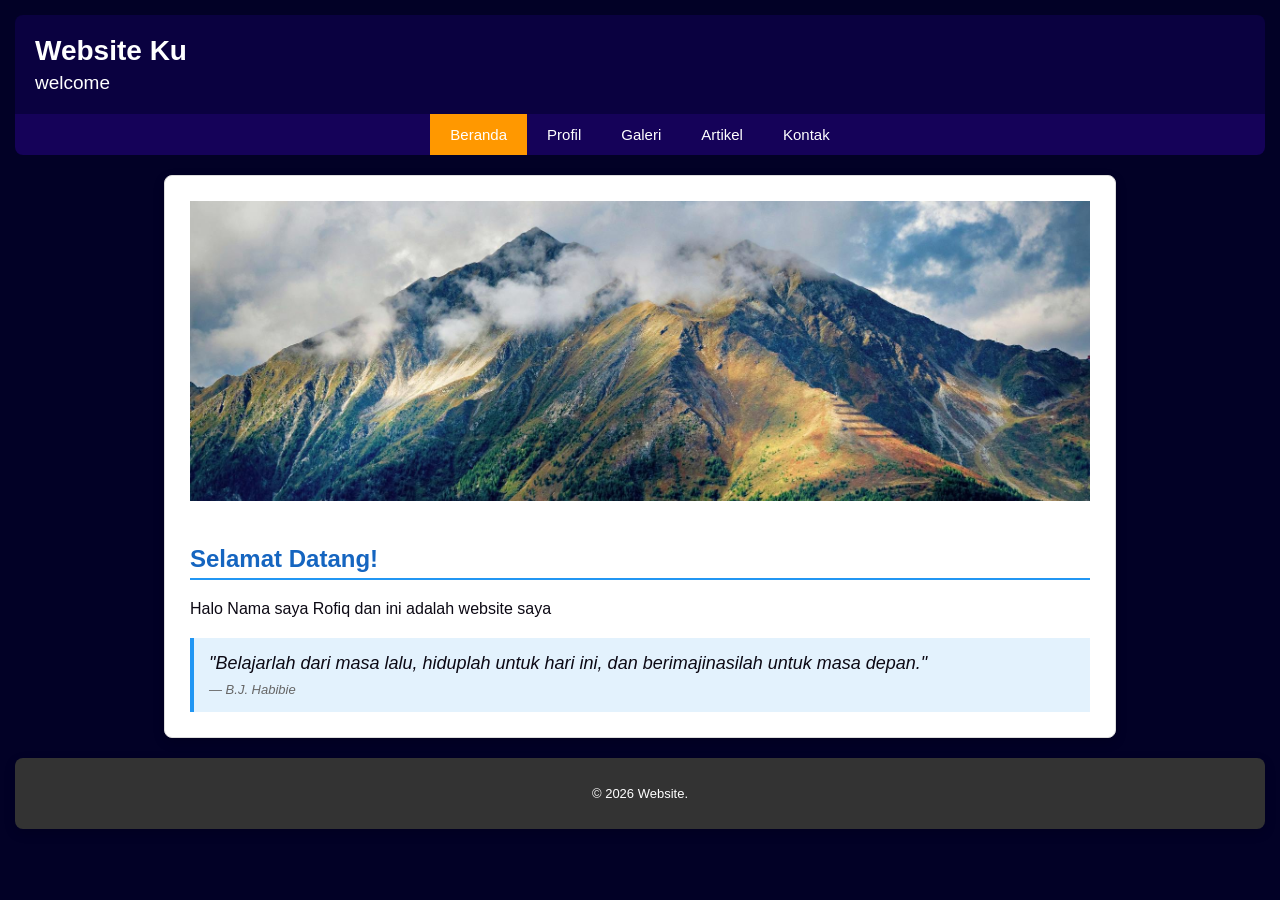
<file: index.html>
<!DOCTYPE html>
<html lang="id">
<head>
    <meta charset="UTF-8">
    <meta name="viewport" content="width=device-width, initial-scale=1.0">
    <title>Website - Beranda</title>
    <link rel="stylesheet" href="style.css">
</head>
<body>

    <header>
        <h1>Website Ku</h1>
        <p>welcome</p>
    </header>

    <nav>
        <a href="index.html" class="active">Beranda</a>
        <a href="profil.html">Profil</a>
        <a href="galeri.html">Galeri</a>
        <a href="artikel.html">Artikel</a>
        <a href="kontak.html">Kontak</a>
    </nav>

    <main>
        <img src="mountain.jpg" alt="Banner Website" style="width:100%; height:300px; object-fit:cover; margin-bottom:20px;">

        <h2>Selamat Datang!</h2>
        <p>
            Halo Nama saya Rofiq dan ini adalah website saya
        </p>

        <div style="background-color:#e3f2fd; border-left:4px solid #2196F3; padding:15px; margin-top:20px; font-style:italic;">
            <p style="margin:0; font-size:18px;">"Belajarlah dari masa lalu, hiduplah untuk hari ini, dan berimajinasilah untuk masa depan."</p>
            <p style="margin:8px 0 0 0; font-size:13px; color:#666;">— B.J. Habibie</p>
        </div>
    </main>

    <footer>
        <p>&copy; 2026 Website. </p>
    </footer>

</body>
</html>
</file>
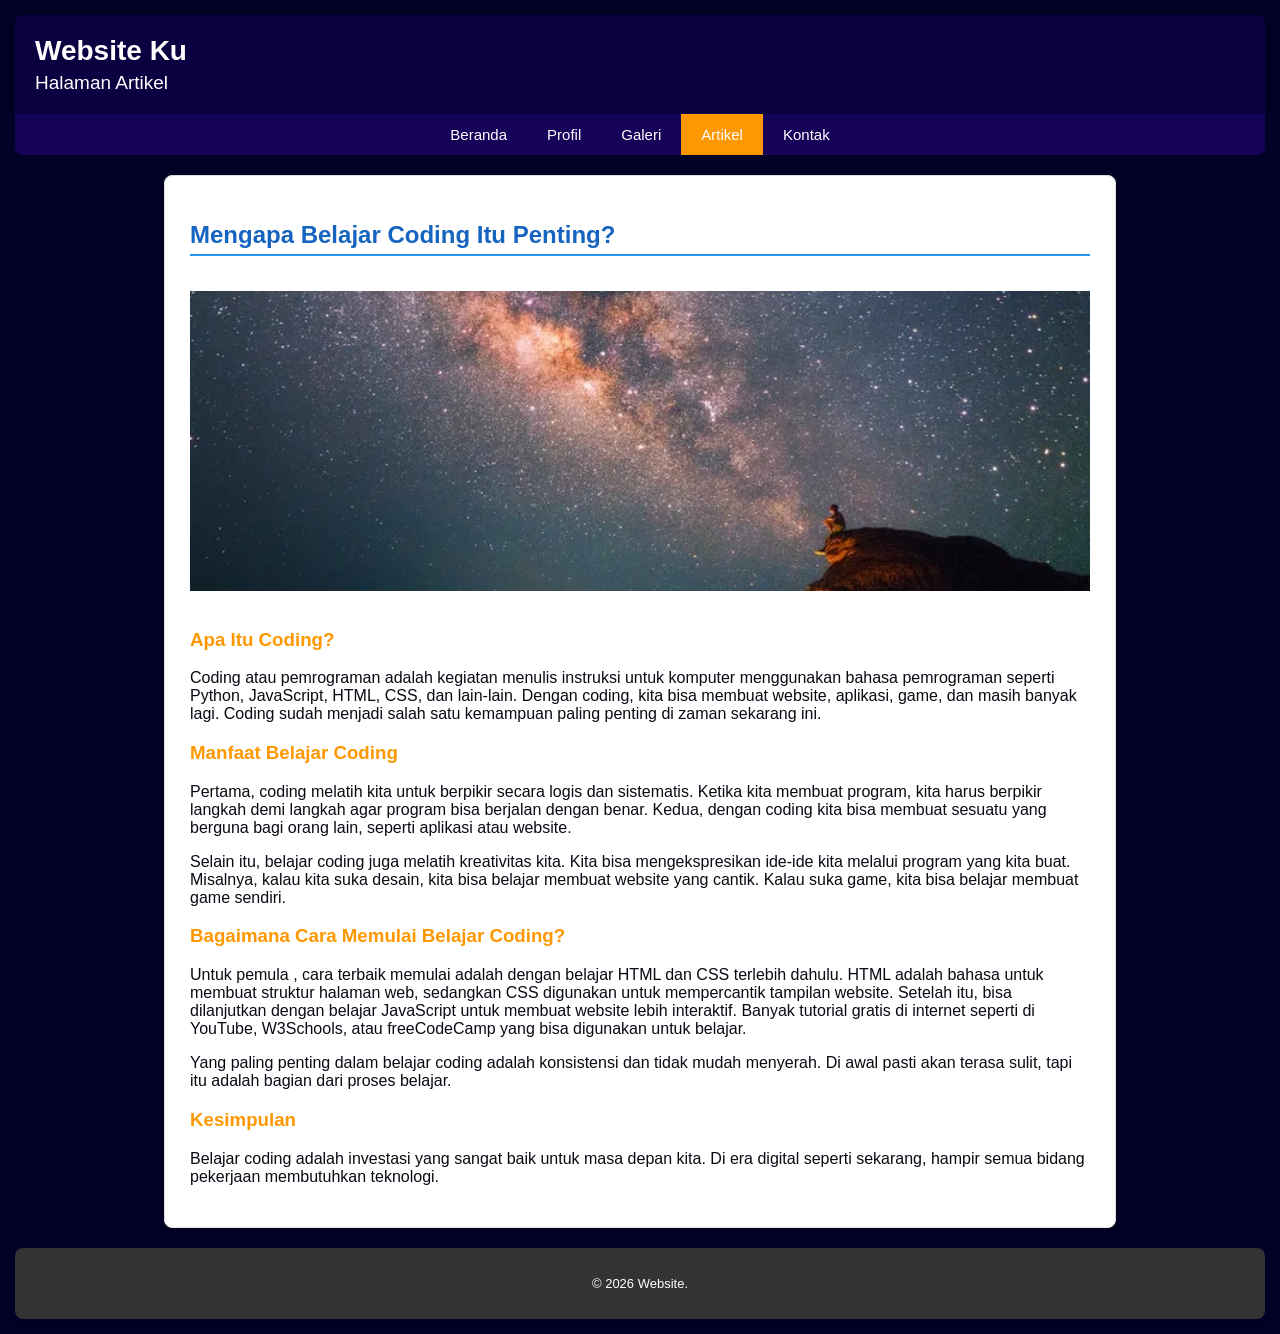
<file: artikel.html>
<!DOCTYPE html>
<html lang="id">
<head>
    <meta charset="UTF-8">
    <meta name="viewport" content="width=device-width, initial-scale=1.0">
    <title>Website - Artikel</title>
    <link rel="stylesheet" href="style.css">
</head>
<body>

    <header>
        <h1>Website Ku</h1>
        <p>Halaman Artikel</p>
    </header>

    <nav>
        <a href="index.html">Beranda</a>
        <a href="profil.html">Profil</a>
        <a href="galeri.html">Galeri</a>
        <a href="artikel.html" class="active">Artikel</a>
        <a href="kontak.html">Kontak</a>
    </nav>

    <main>

        <h2>Mengapa Belajar Coding Itu Penting?</h2>

        <img class="artikel-gambar" src="stars.webp" alt="Belajar Coding">

        <h3>Apa Itu Coding?</h3>
        <p>
            Coding atau pemrograman adalah kegiatan menulis instruksi untuk komputer menggunakan bahasa
            pemrograman seperti Python, JavaScript, HTML, CSS, dan lain-lain. Dengan coding, kita bisa
            membuat website, aplikasi, game, dan masih banyak lagi. Coding sudah menjadi salah satu
            kemampuan paling penting di zaman sekarang ini.
        </p>

        <h3>Manfaat Belajar Coding</h3>
        <p>
            Pertama, coding melatih kita untuk berpikir
            secara logis dan sistematis. Ketika kita membuat program, kita harus berpikir langkah demi
            langkah agar program bisa berjalan dengan benar. Kedua, dengan coding kita bisa membuat
            sesuatu yang berguna bagi orang lain, seperti aplikasi atau website.
        </p>
        <p>
            Selain itu, belajar coding juga melatih kreativitas kita. Kita bisa mengekspresikan ide-ide
            kita melalui program yang kita buat. Misalnya, kalau kita suka desain, kita bisa belajar
            membuat website yang cantik. Kalau suka game, kita bisa belajar membuat game sendiri.
         
        </p>

        <h3>Bagaimana Cara Memulai Belajar Coding?</h3>
        <p>
            Untuk pemula , cara terbaik memulai adalah dengan belajar HTML dan CSS terlebih
            dahulu. HTML adalah bahasa untuk membuat struktur halaman web, sedangkan CSS digunakan untuk
            mempercantik tampilan website. Setelah itu, bisa dilanjutkan dengan belajar JavaScript untuk
            membuat website lebih interaktif. Banyak tutorial gratis di internet seperti di YouTube,
            W3Schools, atau freeCodeCamp yang bisa digunakan untuk belajar.
        </p>
        <p>
            Yang paling penting dalam belajar coding adalah konsistensi dan tidak mudah menyerah.
            Di awal pasti akan terasa sulit, tapi itu adalah bagian dari proses belajar.
        </p>

        <h3>Kesimpulan</h3>
        <p>
            Belajar coding adalah investasi yang sangat baik untuk masa depan kita. Di era digital seperti
            sekarang, hampir semua bidang pekerjaan membutuhkan teknologi. 
        </p>

    </main>

    <footer>
        <p>&copy; 2026 Website.</p>
    </footer>

</body>
</html>
</file>
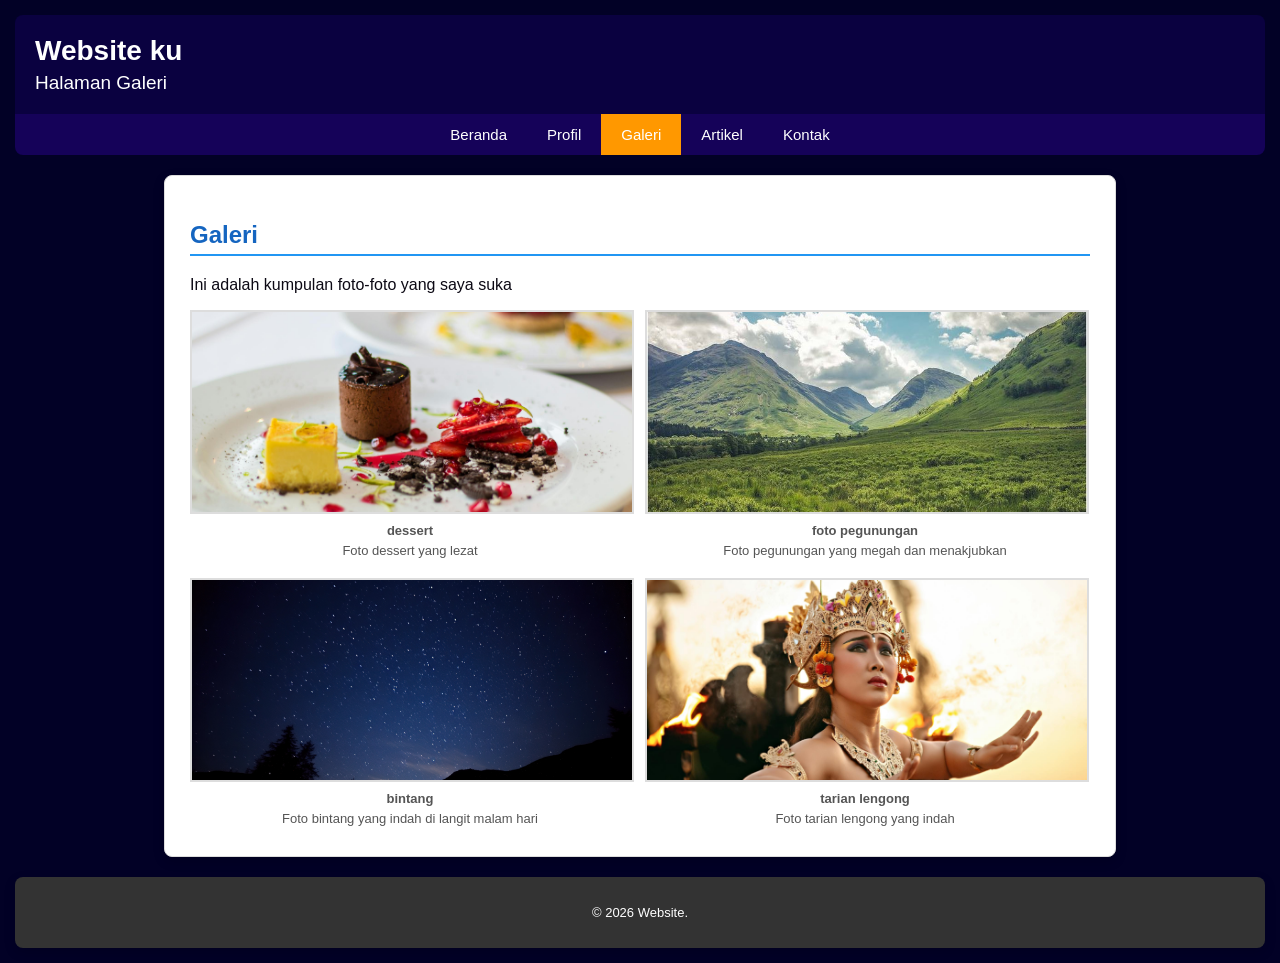
<file: galeri.html>
<!DOCTYPE html>
<html lang="id">
<head>
    <meta charset="UTF-8">
    <meta name="viewport" content="width=device-width, initial-scale=1.0">
    <title>Website - Galeri</title>
    <link rel="stylesheet" href="style.css">
</head>
<body>

    <header>
        <h1> Website ku </h1>
        <p>Halaman Galeri </p>
    </header>

    <nav>
        <a href="index.html">Beranda</a>
        <a href="profil.html">Profil</a>
        <a href="galeri.html" class="active">Galeri</a>
        <a href="artikel.html">Artikel</a>
        <a href="kontak.html">Kontak</a>
    </nav>

    <main>
        <h2>Galeri </h2>
        <p>Ini adalah kumpulan foto-foto yang saya suka</p>

        <div class="galeri-grid">

            <div class="galeri-item">
                <img src="food.jpg" alt="Pemandangan Alam">
                <p><b>dessert</b></p>
                <p>Foto dessert yang lezat</p>
            </div>

            <div class="galeri-item">
                <img src="mountains.jpg" alt="Kota Malam">
                <p><b>foto pegunungan</b></p>
                <p>Foto pegunungan yang megah dan menakjubkan</p>
            </div>

            <div class="galeri-item">
                <img src="night sky is seen.jpg" alt="Pegunungan">
                <p><b>bintang</b></p>
                <p>Foto bintang yang indah di langit malam hari</p>
            </div>

            <div class="galeri-item">
                <img src="art.jpg" alt="tari">
                <p><b>tarian lengong</b></p>
                <p>Foto tarian lengong yang indah</p>
            </div>

    </main>

    <footer>
        <p>&copy; 2026 Website. </p>
    </footer>

</body>
</html>
</file>
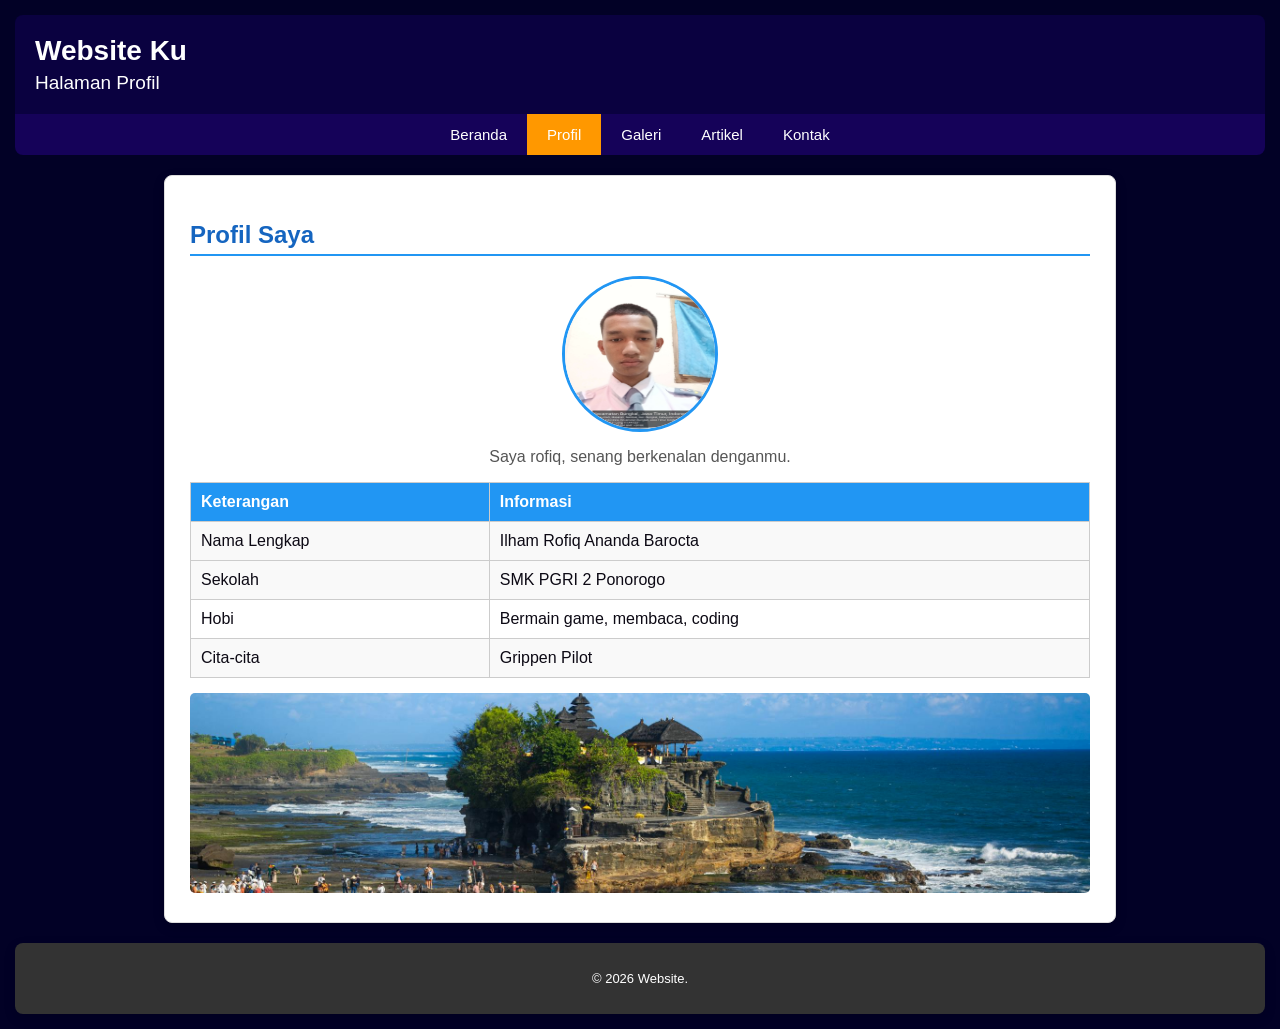
<file: profil.html>
<!DOCTYPE html>
<html lang="id">
<head>
    <meta charset="UTF-8">
    <meta name="viewport" content="width=device-width, initial-scale=1.0">
    <title>Website - Profil</title>
    <link rel="stylesheet" href="style.css">
</head>
<body>

    <header>
        <h1>Website Ku</h1>
        <p>Halaman Profil</p>
    </header>

    <nav>
        <a href="index.html">Beranda</a>
        <a href="profil.html" class="active">Profil</a>
        <a href="galeri.html">Galeri</a>
        <a href="artikel.html">Artikel</a>
        <a href="kontak.html">Kontak</a>
    </nav>

    <main>
        <h2>Profil Saya</h2>

        <img id="foto-profil" src="profil.jpg" alt="Foto Profil Rofiq">

        <p style="text-align:center; color:#555;"> Saya rofiq, senang berkenalan denganmu. </p>

        <table>
            <tr>
                <th>Keterangan</th>
                <th>Informasi</th>
            </tr>
            <tr>
                <td>Nama Lengkap</td>
                <td>Ilham Rofiq Ananda Barocta</td>
            </tr>
            <tr>
            <tr>
                <td>Sekolah</td>
                <td>SMK PGRI 2 Ponorogo</td>
            </tr>
            <tr>
                <td>Hobi</td>
                <td>Bermain game, membaca, coding</td>
            </tr>
            <tr>
                <td>Cita-cita</td>
                <td>Grippen Pilot</td>
            </tr>
        </table>
        <img src="bali.jpg" alt="" style="width:100%; height:200px; object-fit:cover; margin-top:15px; border-radius:5px;">
    </main>

    <footer>
        <p>&copy; 2026 Website.</p>
    </footer>

</body>
</html>
</file>
<file: style.css>
body {
  font-family: Arial, sans-serif;
  margin: 0;
  padding: 15px;
  background-color: #020126;
  color: #0c0914;
}

header {
  border-radius: 8px 8px 0 0;
  background-color: #0a0140;
  color: white;
  text-align: Left;
  gap: 15px;
  padding: 20px;
}

header h1 {
  margin: 0;
  font-size: 28px;
}

header p {
  margin: 5px 0 0 0;
  font-size: 19px;
}

nav {
  background-color: #150259;
  border-radius: 0 0 8px 8px;
  display: flex;
  flex-direction: row;
  justify-content: center;
  padding: 0;
}
/*rill 100% no ai*/
nav a {
  color: white;
  text-decoration: none;
  padding: 12px 20px;
  display: block;
  font-size: 15px;
}

nav a:hover {
  background-color: #ff9800;
  color: white;
}

nav a.active {
  background-color: #ff9800;
}

main {
  max-width: 900px;
  border-radius: 8px;
  margin: 20px auto;
  background-color: white;
  padding: 25px;
  border: 1px solid #ddd;
  box-shadow: 0 4px 12px rgba(0, 0, 0, 0.15);
}

footer {
  background-color: #333;
  color: white;
  text-align: center;
  padding: 15px;
  font-size: 13px;
  margin-top: 20px;
  box-shadow: 0 4px 12px rgba(0, 0, 0, 0.15);
  border-radius: 8px;
}

img {
  max-width: 100%;
}

table {
  border-collapse: collapse;
  width: 100%;
  margin-top: 15px;
}

table td,
table th {
  border: 1px solid #ccc;
  padding: 10px;
  text-align: left;
}

table th {
  background-color: #2196f3;
  color: white;
}

table tr:nth-child(even) {
  background-color: #f9f9f9;
}

.galeri-grid {
  display: flex;
  flex-wrap: wrap;
  gap: 15px;
  margin-top: 15px;
}

.galeri-item {
  width: calc(50% - 10px);
  text-align: center;
}

.galeri-item img {
  width: 100%;
  height: 200px;
  object-fit: cover;
  border: 2px solid #ddd;
}

.galeri-item p {
  font-size: 13px;
  color: #555;
  margin: 5px 0;
}

.artikel-gambar {
  width: 100%;
  max-height: 300px;
  object-fit: cover;
  margin: 15px 0;
}

h2 {
  color: #1565c0;
  border-bottom: 2px solid #2196f3;
  padding-bottom: 5px;
}

h3 {
  color: #ff9800;
}

.kontak-info {
  background-color: #e3f2fd;
  padding: 15px;
  border-left: 4px solid #2196f3;
  margin: 10px 0;
}

.kontak-info p {
  margin: 8px 0;
}

.sosmed a {
  color: #2196f3;
  text-decoration: none;
  margin-right: 15px;
}

.sosmed a:hover {
  text-decoration: underline;
  color: #ff9800;
}

#foto-profil {
  width: 150px;
  height: 150px;
  border-radius: 50%;
  border: 3px solid #2196f3;
  display: block;
  margin: 0 auto 15px auto;
}
</file>
